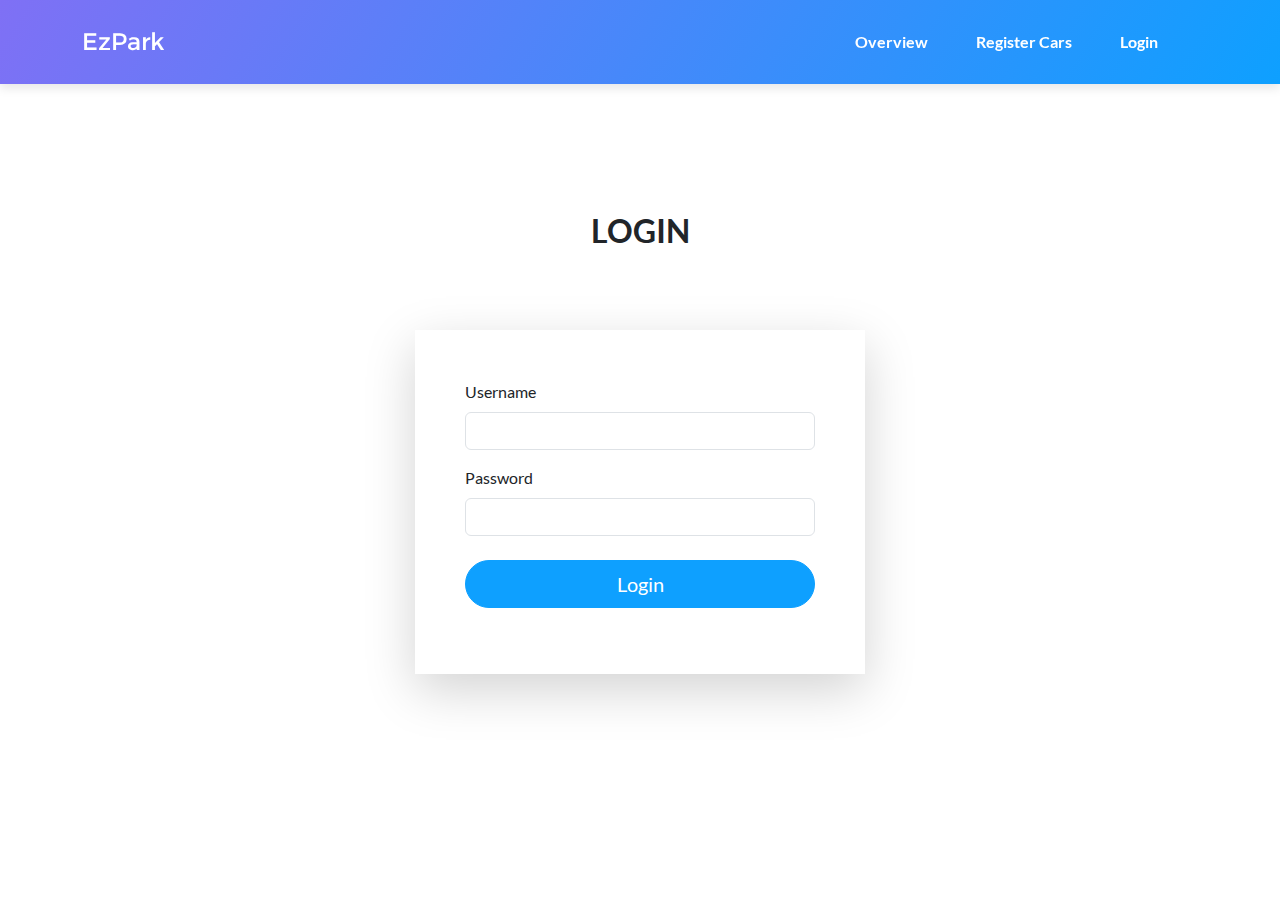
<file: Frontend/login.html>
<!DOCTYPE html>
<html data-bs-theme="light">

<head>
    <meta charset="utf-8">
    <meta name="viewport" content="width=device-width, initial-scale=1.0, shrink-to-fit=no">
    <title>Contact - EzPark</title>
    <link rel="stylesheet" href="assets/bootstrap/css/bootstrap.min.css">
    <link rel="stylesheet" href="assets/css/Alexandria.css">
    <link rel="stylesheet" href="assets/css/Lato.css">
    <link rel="stylesheet" href="assets/css/pikaday.min.css">
</head>

<body>
    <nav class="navbar navbar-expand-lg fixed-top portfolio-navbar gradient navbar-dark">
        <div class="container"><a class="navbar-brand logo" href="#" style="font-family: Alexandria, sans-serif;">EzPark</a><button data-bs-toggle="collapse" class="navbar-toggler" data-bs-target="#navbarNav"><span class="visually-hidden">Toggle navigation</span><span class="navbar-toggler-icon"></span></button>
            <div class="collapse navbar-collapse" id="navbarNav">
                <ul class="navbar-nav ms-auto">
                    <li class="nav-item"><a class="nav-link" href="overview.html">Overview</a></li>
                    <li class="nav-item"><a class="nav-link" href="registerCars.html">Register Cars</a></li>
                    <li class="nav-item"><a class="nav-link active" href="login.html">Login</a></li>
                </ul>
            </div>
        </div>
    </nav>test
    <main class="page contact-page">
        <section class="portfolio-block contact">
            <div class="container">
                <div class="heading">
                    <h2>Login</h2>
                </div>
                <form class="shadow-lg" data-bs-theme="light" style="max-width: 450px;">
                    <div class="mb-3"><label class="form-label" for="name">Username</label><input class="form-control item" type="text" id="name"></div>
                    <div class="mb-3"><label class="form-label" for="subject">Password</label><input class="form-control item" type="text" id="subject"></div>
                    <div class="mb-3"></div>
                    <div class="mb-3"></div>
                    <div class="mb-3 mt-4"><button class="btn btn-primary btn-lg d-block w-100" type="submit">Login</button></div>
                </form>
            </div>
        </section>
    </main>
    <script src="assets/bootstrap/js/bootstrap.min.js"></script>
    <script src="assets/js/pikaday.min.js"></script>
    <script src="assets/js/theme.js"></script>
</body>

</html>
</file>
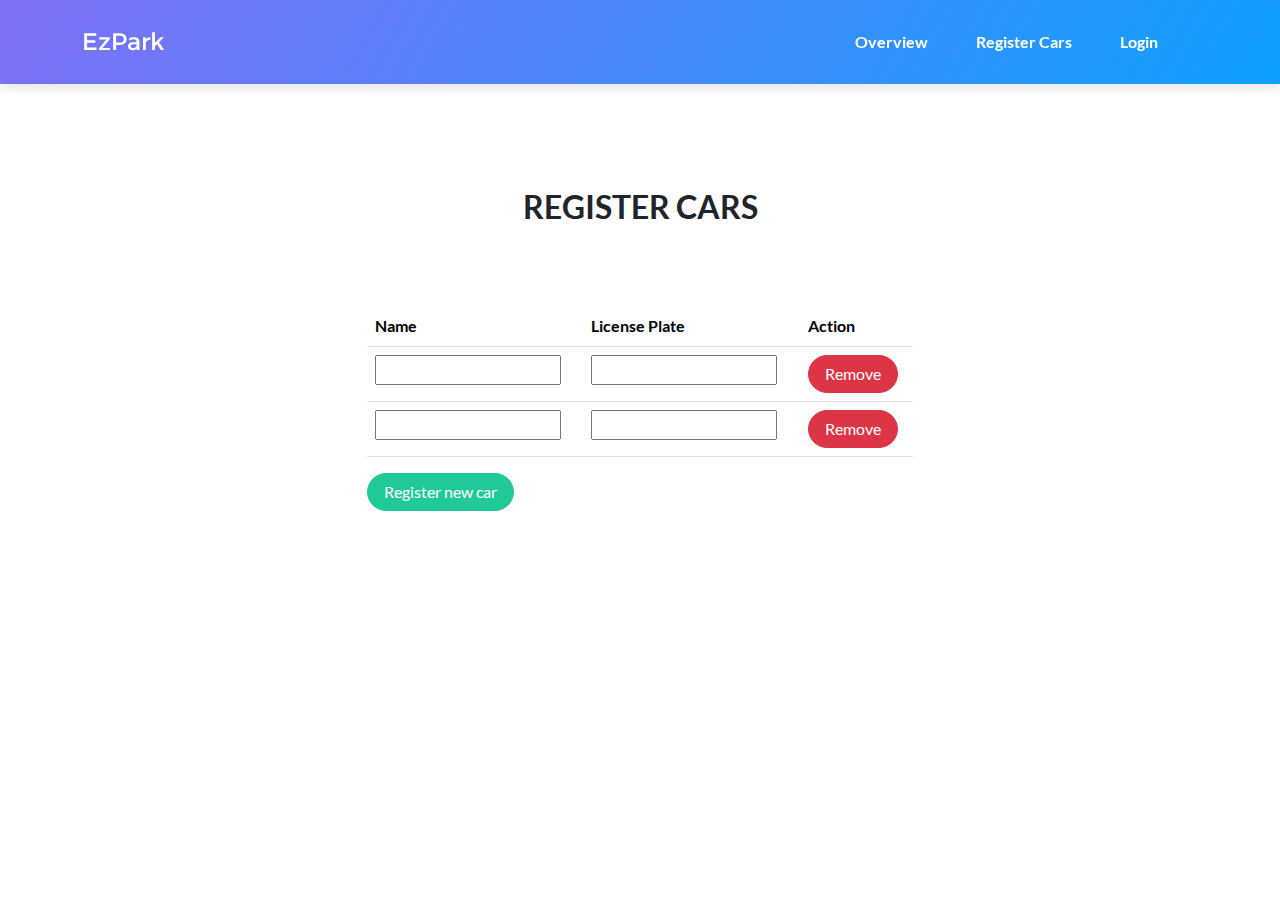
<file: Frontend/registerCars.html>
<!DOCTYPE html>
<html data-bs-theme="light">

<head>
    <meta charset="utf-8">
    <meta name="viewport" content="width=device-width, initial-scale=1.0, shrink-to-fit=no">
    <title>Project Page - EzPark</title>
    <link rel="stylesheet" href="assets/bootstrap/css/bootstrap.min.css">
    <link rel="stylesheet" href="assets/css/Alexandria.css">
    <link rel="stylesheet" href="assets/css/Lato.css">
    <link rel="stylesheet" href="assets/css/pikaday.min.css">
</head>

<body>
    <nav class="navbar navbar-expand-lg fixed-top portfolio-navbar gradient navbar-dark">
        <div class="container"><a class="navbar-brand logo" href="#" style="font-family: Alexandria, sans-serif;">EzPark</a><button data-bs-toggle="collapse" class="navbar-toggler" data-bs-target="#navbarNav"><span class="visually-hidden">Toggle navigation</span><span class="navbar-toggler-icon"></span></button>
            <div class="collapse navbar-collapse" id="navbarNav">
                <ul class="navbar-nav ms-auto">
                    <li class="nav-item"><a class="nav-link" href="overview.html">Overview</a></li>
                    <li class="nav-item"><a class="nav-link active" href="registerCars.html">Register Cars</a></li>
                    <li class="nav-item"><a class="nav-link" href="login.html">Login</a></li>
                </ul>
            </div>
        </div>
    </nav>
    <main class="page project-page">
        <section class="portfolio-block project">
            <div class="container">
                <div class="heading">
                    <h2>Register cars</h2>
                </div>
                <div class="row">
                    <div class="col"></div>
                    <div class="col-lg-8 col-xl-6 col-xxl-6">
                        <div class="table-responsive">
                            <table class="table">
                                <thead>
                                    <tr>
                                        <th>Name</th>
                                        <th>License Plate</th>
                                        <th>Action</th>
                                    </tr>
                                </thead>
                                <tbody>
                                    <tr>
                                        <td><input type="text"></td>
                                        <td><input type="text"></td>
                                        <td><button class="btn btn-danger" type="button">Remove</button></td>
                                    </tr>
                                    <tr>
                                        <td><input type="text"></td>
                                        <td><input type="text"></td>
                                        <td><button class="btn btn-danger" type="button">Remove</button></td>
                                    </tr>
                                </tbody>
                            </table>
                        </div><button class="btn btn-success" type="button"><span style="color: rgb(255, 255, 255);">Register new car</span></button>
                    </div>
                    <div class="col"></div>
                </div>
            </div>
        </section>
    </main>
    <script src="assets/bootstrap/js/bootstrap.min.js"></script>
    <script src="assets/js/pikaday.min.js"></script>
    <script src="assets/js/theme.js"></script>
</body>

</html>
</file>
<file: Frontend/assets/css/Alexandria.css>
@font-face {
	font-family: 'Alexandria';
	src: url(../../assets/fonts/Alexandria-411d4407ad83625bc1e40f845a32b468.woff2) format('woff2');
	font-weight: 400;
	font-style: normal;
	font-display: swap;
	unicode-range: U+0600-06FF, U+0750-077F, U+0870-088E, U+0890-0891, U+0898-08E1, U+08E3-08FF, U+200C-200E, U+2010-2011, U+204F, U+2E41, U+FB50-FDFF, U+FE70-FE74, U+FE76-FEFC, U+102E0-102FB, U+10E60-10E7E, U+10EFD-10EFF, U+1EE00-1EE03, U+1EE05-1EE1F, U+1EE21-1EE22, U+1EE24, U+1EE27, U+1EE29-1EE32, U+1EE34-1EE37, U+1EE39, U+1EE3B, U+1EE42, U+1EE47, U+1EE49, U+1EE4B, U+1EE4D-1EE4F, U+1EE51-1EE52, U+1EE54, U+1EE57, U+1EE59, U+1EE5B, U+1EE5D, U+1EE5F, U+1EE61-1EE62, U+1EE64, U+1EE67-1EE6A, U+1EE6C-1EE72, U+1EE74-1EE77, U+1EE79-1EE7C, U+1EE7E, U+1EE80-1EE89, U+1EE8B-1EE9B, U+1EEA1-1EEA3, U+1EEA5-1EEA9, U+1EEAB-1EEBB, U+1EEF0-1EEF1;
}

@font-face {
	font-family: 'Alexandria';
	src: url(../../assets/fonts/Alexandria-ba02659b591922b8827af14168321c81.woff2) format('woff2');
	font-weight: 400;
	font-style: normal;
	font-display: swap;
	unicode-range: U+0102-0103, U+0110-0111, U+0128-0129, U+0168-0169, U+01A0-01A1, U+01AF-01B0, U+0300-0301, U+0303-0304, U+0308-0309, U+0323, U+0329, U+1EA0-1EF9, U+20AB;
}

@font-face {
	font-family: 'Alexandria';
	src: url(../../assets/fonts/Alexandria-002806a514b520f4cc02aa3ef69afc62.woff2) format('woff2');
	font-weight: 400;
	font-style: normal;
	font-display: swap;
	unicode-range: U+0100-02AF, U+0304, U+0308, U+0329, U+1E00-1E9F, U+1EF2-1EFF, U+2020, U+20A0-20AB, U+20AD-20C0, U+2113, U+2C60-2C7F, U+A720-A7FF;
}

@font-face {
	font-family: 'Alexandria';
	src: url(../../assets/fonts/Alexandria-c9624c3f6e687de70b91d53ae9754530.woff2) format('woff2');
	font-weight: 400;
	font-style: normal;
	font-display: swap;
	unicode-range: U+0000-00FF, U+0131, U+0152-0153, U+02BB-02BC, U+02C6, U+02DA, U+02DC, U+0304, U+0308, U+0329, U+2000-206F, U+2074, U+20AC, U+2122, U+2191, U+2193, U+2212, U+2215, U+FEFF, U+FFFD;
}
</file>
<file: Frontend/assets/css/Lato.css>
@font-face {
	font-family: 'Lato';
	src: url(../../assets/fonts/Lato-ff54c608e77aa45d6d7fe812d5603c24.woff2) format('woff2');
	font-weight: 300;
	font-style: normal;
	font-display: swap;
	unicode-range: U+0100-02AF, U+0304, U+0308, U+0329, U+1E00-1E9F, U+1EF2-1EFF, U+2020, U+20A0-20AB, U+20AD-20C0, U+2113, U+2C60-2C7F, U+A720-A7FF;
}

@font-face {
	font-family: 'Lato';
	src: url(../../assets/fonts/Lato-56d4f452a028c443cc47b3fadf4ce597.woff2) format('woff2');
	font-weight: 300;
	font-style: normal;
	font-display: swap;
	unicode-range: U+0000-00FF, U+0131, U+0152-0153, U+02BB-02BC, U+02C6, U+02DA, U+02DC, U+0304, U+0308, U+0329, U+2000-206F, U+2074, U+20AC, U+2122, U+2191, U+2193, U+2212, U+2215, U+FEFF, U+FFFD;
}

@font-face {
	font-family: 'Lato';
	src: url(../../assets/fonts/Lato-86b6ba3051c727f86b5bebe10ec3d60e.woff2) format('woff2');
	font-weight: 400;
	font-style: normal;
	font-display: swap;
	unicode-range: U+0100-02AF, U+0304, U+0308, U+0329, U+1E00-1E9F, U+1EF2-1EFF, U+2020, U+20A0-20AB, U+20AD-20C0, U+2113, U+2C60-2C7F, U+A720-A7FF;
}

@font-face {
	font-family: 'Lato';
	src: url(../../assets/fonts/Lato-94b6e1f3e395174bc9a2ac26a293a78d.woff2) format('woff2');
	font-weight: 400;
	font-style: normal;
	font-display: swap;
	unicode-range: U+0000-00FF, U+0131, U+0152-0153, U+02BB-02BC, U+02C6, U+02DA, U+02DC, U+0304, U+0308, U+0329, U+2000-206F, U+2074, U+20AC, U+2122, U+2191, U+2193, U+2212, U+2215, U+FEFF, U+FFFD;
}

@font-face {
	font-family: 'Lato';
	src: url(../../assets/fonts/Lato-55e3fc6a5a6463f26fe1663dd67c13dc.woff2) format('woff2');
	font-weight: 700;
	font-style: normal;
	font-display: swap;
	unicode-range: U+0100-02AF, U+0304, U+0308, U+0329, U+1E00-1E9F, U+1EF2-1EFF, U+2020, U+20A0-20AB, U+20AD-20C0, U+2113, U+2C60-2C7F, U+A720-A7FF;
}

@font-face {
	font-family: 'Lato';
	src: url(../../assets/fonts/Lato-51893472f68d786b7cec684fd0a2af6d.woff2) format('woff2');
	font-weight: 700;
	font-style: normal;
	font-display: swap;
	unicode-range: U+0000-00FF, U+0131, U+0152-0153, U+02BB-02BC, U+02C6, U+02DA, U+02DC, U+0304, U+0308, U+0329, U+2000-206F, U+2074, U+20AC, U+2122, U+2191, U+2193, U+2212, U+2215, U+FEFF, U+FFFD;
}
</file>
<file: Frontend/assets/css/pikaday.min.css>
/* !
 * Pikaday
 * Copyright © 2014 David Bushell | BSD & MIT license | http://dbushell.com/ */

.pika-single {
  z-index: 9999;
  display: block;
  position: relative;
  color: #333;
  background: #fff;
  border: 1px solid #ccc;
  border-bottom-color: #bbb;
  font-family: "Helvetica Neue",Helvetica,Arial,sans-serif;
}

.pika-single:after, .pika-single:before {
  content: " ";
  display: table;
}

.pika-single:after {
  clear: both;
}

.pika-single.is-hidden {
  display: none;
}

.pika-single.is-bound {
  position: absolute;
  box-shadow: 0 5px 15px -5px rgba(0,0,0,.5);
}

.pika-lendar {
  float: left;
  width: 240px;
  margin: 8px;
}

.pika-title {
  position: relative;
  text-align: center;
}

.pika-label {
  display: inline-block;
  position: relative;
  z-index: 9999;
  overflow: hidden;
  margin: 0;
  padding: 5px 3px;
  font-size: 14px;
  line-height: 20px;
  font-weight: 700;
  background-color: #fff;
}

.pika-title select {
  cursor: pointer;
  position: absolute;
  z-index: 9998;
  margin: 0;
  left: 0;
  top: 5px;
  opacity: 0;
}

.pika-next, .pika-prev {
  display: block;
  cursor: pointer;
  position: relative;
  outline: 0;
  border: 0;
  padding: 0;
  width: 20px;
  height: 30px;
  text-indent: 20px;
  white-space: nowrap;
  overflow: hidden;
  background-color: transparent;
  background-position: center center;
  background-repeat: no-repeat;
  background-size: 75% 75%;
  opacity: .5;
}

.pika-next:hover, .pika-prev:hover {
  opacity: 1;
}

.is-rtl .pika-next, .pika-prev {
  float: left;
  background-image: url([data-uri]);
}

.is-rtl .pika-prev, .pika-next {
  float: right;
  background-image: url([data-uri]);
}

.pika-next.is-disabled, .pika-prev.is-disabled {
  cursor: default;
  opacity: .2;
}

.pika-select {
  display: inline-block;
}

.pika-table {
  width: 100%;
  border-collapse: collapse;
  border-spacing: 0;
  border: 0;
}

.pika-table td, .pika-table th {
  width: 14.285714285714286%;
  padding: 0;
}

.pika-table th {
  color: #999;
  font-size: 12px;
  line-height: 25px;
  font-weight: 700;
  text-align: center;
}

.pika-button {
  cursor: pointer;
  display: block;
  box-sizing: border-box;
  -moz-box-sizing: border-box;
  outline: 0;
  border: 0;
  margin: 0;
  width: 100%;
  padding: 5px;
  color: #666;
  font-size: 12px;
  line-height: 15px;
  text-align: right;
  background: #f5f5f5;
}

.pika-week {
  font-size: 11px;
  color: #999;
}

.is-today .pika-button {
  color: #3af;
  font-weight: 700;
}

.has-event .pika-button, .is-selected .pika-button {
  color: #fff;
  font-weight: 700;
  background: #3af;
  box-shadow: inset 0 1px 3px #178fe5;
  border-radius: 3px;
}

.has-event .pika-button {
  background: #005da9;
  box-shadow: inset 0 1px 3px #0076c9;
}

.is-disabled .pika-button, .is-inrange .pika-button {
  background: #d5e9f7;
}

.is-startrange .pika-button {
  color: #fff;
  background: #6cb31d;
  box-shadow: none;
  border-radius: 3px;
}

.is-endrange .pika-button {
  color: #fff;
  background: #3af;
  box-shadow: none;
  border-radius: 3px;
}

.is-disabled .pika-button {
  pointer-events: none;
  cursor: default;
  color: #999;
  opacity: .3;
}

.is-outside-current-month .pika-button {
  color: #999;
  opacity: .3;
}

.is-selection-disabled {
  pointer-events: none;
  cursor: default;
}

.pika-button:hover, .pika-row.pick-whole-week:hover .pika-button {
  color: #fff;
  background: #ff8000;
  box-shadow: none;
  border-radius: 3px;
}

.pika-table abbr {
  border-bottom: none;
  cursor: help;
}

/* # sourceMappingURL=pikaday.min.css.map */

.page-footer .links a {
  font-size: 1.2rem;
}

.portfolio-block.cv .group .item {
  border-bottom: 1px solid var(--bs-dark-bg-subtle);
}
</file>
